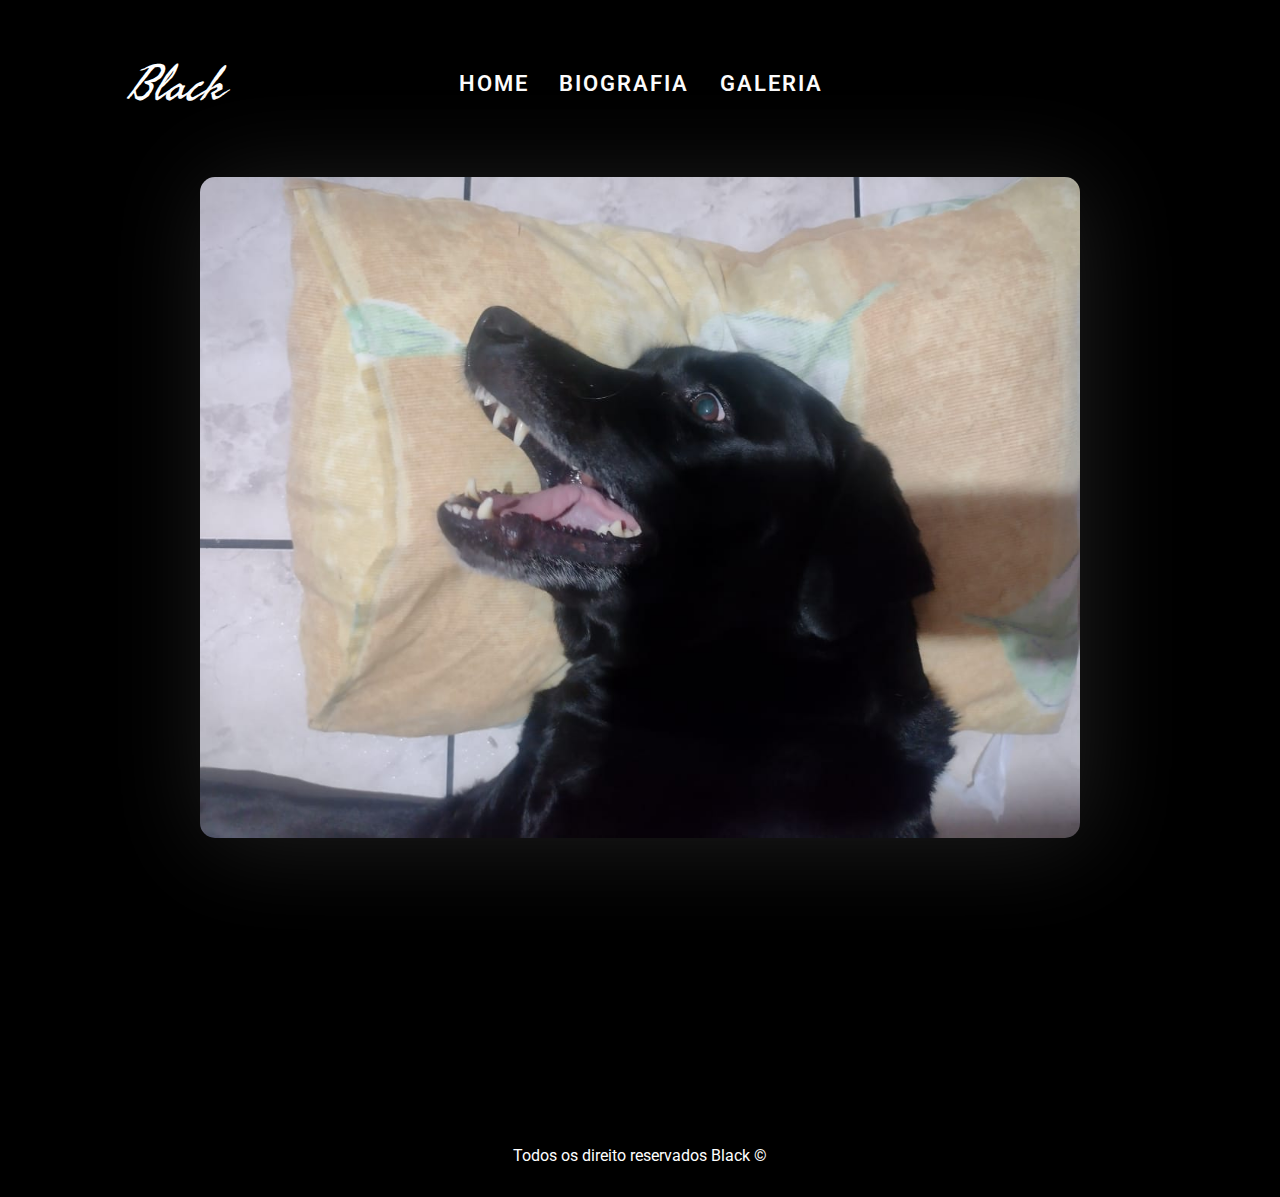
<file: index.html>
<!DOCTYPE html>
<html lang="en">
  <head>
    <meta charset="UTF-8" />
    <link rel="preconnect" href="https://fonts.googleapis.com" />
    <link rel="preconnect" href="https://fonts.gstatic.com" crossorigin />
    <link
      href="https://fonts.googleapis.com/css2?family=Fasthand&family=Roboto:ital@0;1&display=swap"
      rel="stylesheet"
    />
    <meta http-equiv="X-UA-Compatible" content="IE=edge" />
    <meta name="viewport" content="width=device-width, initial-scale=1.0" />
    <link rel="stylesheet" href="./css/style.css" />
    <title>Black</title>
  </head>
  <body>
    <header>
      <h1><a id="a-logo" href="./index.html">Black</a></h1>
      <ul>
        <li><a href="./index.html">HOME</a></li>
        <li><a href="./pages/biografia.html">BIOGRAFIA</a></li>
        <li><a href="./pages/galeria.html">GALERIA</a></li>
      </ul>
    </header>
    <article>
      <main>
        <img id="index" src="./img/capa.jpeg" alt="" />
      </main>
    </article>
    <footer>
      <p>Todos os direito reservados Black &copy;</p>
    </footer>
  </body>
</html>
</file>
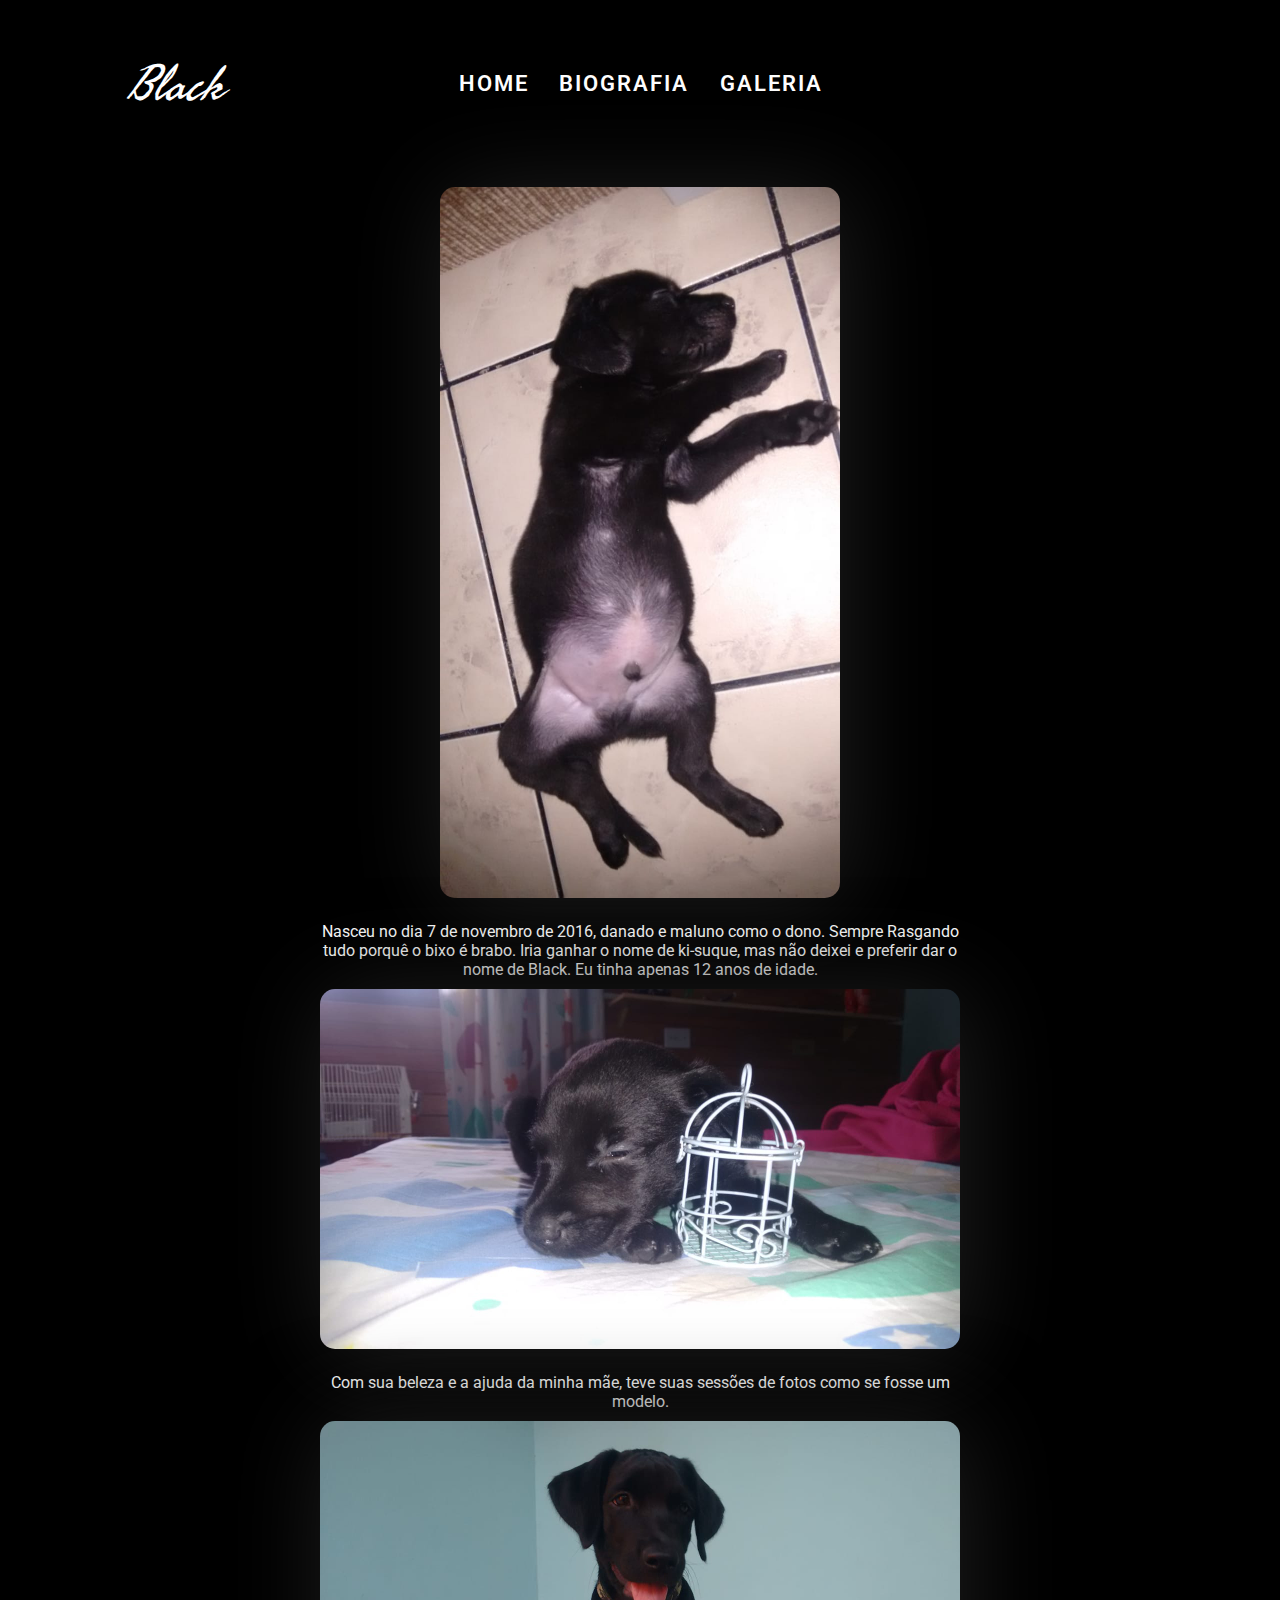
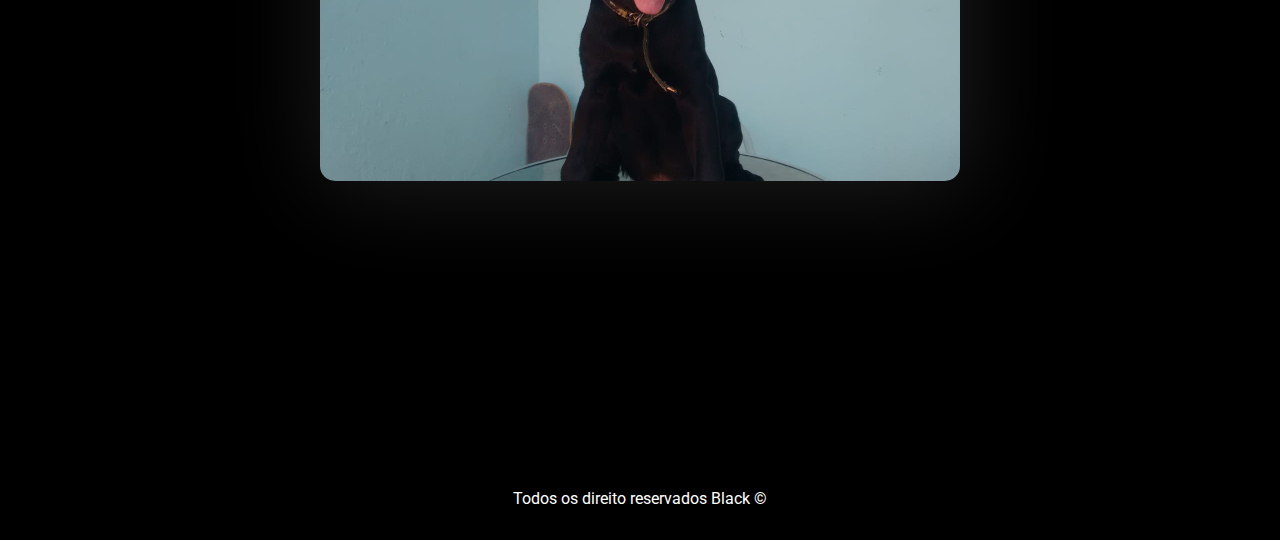
<file: pages/biografia.html>
<!DOCTYPE html>
<html lang="en">
  <head>
    <meta charset="UTF-8" />
    <link rel="preconnect" href="https://fonts.googleapis.com" />
    <link rel="preconnect" href="https://fonts.gstatic.com" crossorigin />
    <link
      href="https://fonts.googleapis.com/css2?family=Fasthand&family=Roboto:ital@0;1&display=swap"
      rel="stylesheet"
    />
    <meta http-equiv="X-UA-Compatible" content="IE=edge" />
    <meta name="viewport" content="width=device-width, initial-scale=1.0" />
    <link rel="stylesheet" href="../css/style.css" />
    <title>Biografia - Black</title>
  </head>
  <body>
    <header>
      <h1><a id="a-logo" href="../index.html">Black</a></h1>
      <ul>
        <li><a href="../index.html">HOME</a></li>
        <li><a href="./biografia.html">BIOGRAFIA</a></li>
        <li><a href="./galeria.html">GALERIA</a></li>
      </ul>
    </header>
    <article>
      <main class="biografia">
        <img id="black-baby" src="../img/foto1.jpeg" alt="" />
        <p>
          Nasceu no dia 7 de novembro de 2016, danado e maluno como o dono.
          Sempre Rasgando tudo porquê o bixo é brabo. Iria ganhar o nome de
          ki-suque, mas não deixei e preferir dar o nome de Black. Eu tinha
          apenas 12 anos de idade.
        </p>
        <img src="../img/foto2.jpeg" alt="" />
        <p>
          Com sua beleza e a ajuda da minha mãe, teve suas sessões de fotos como
          se fosse um modelo.
        </p>
        <img src="../img/foto3.jpeg" alt="" />
      </main>
    </article>
    <footer>
      <p>Todos os direito reservados Black &copy;</p>
    </footer>
  </body>
</html>
</file>
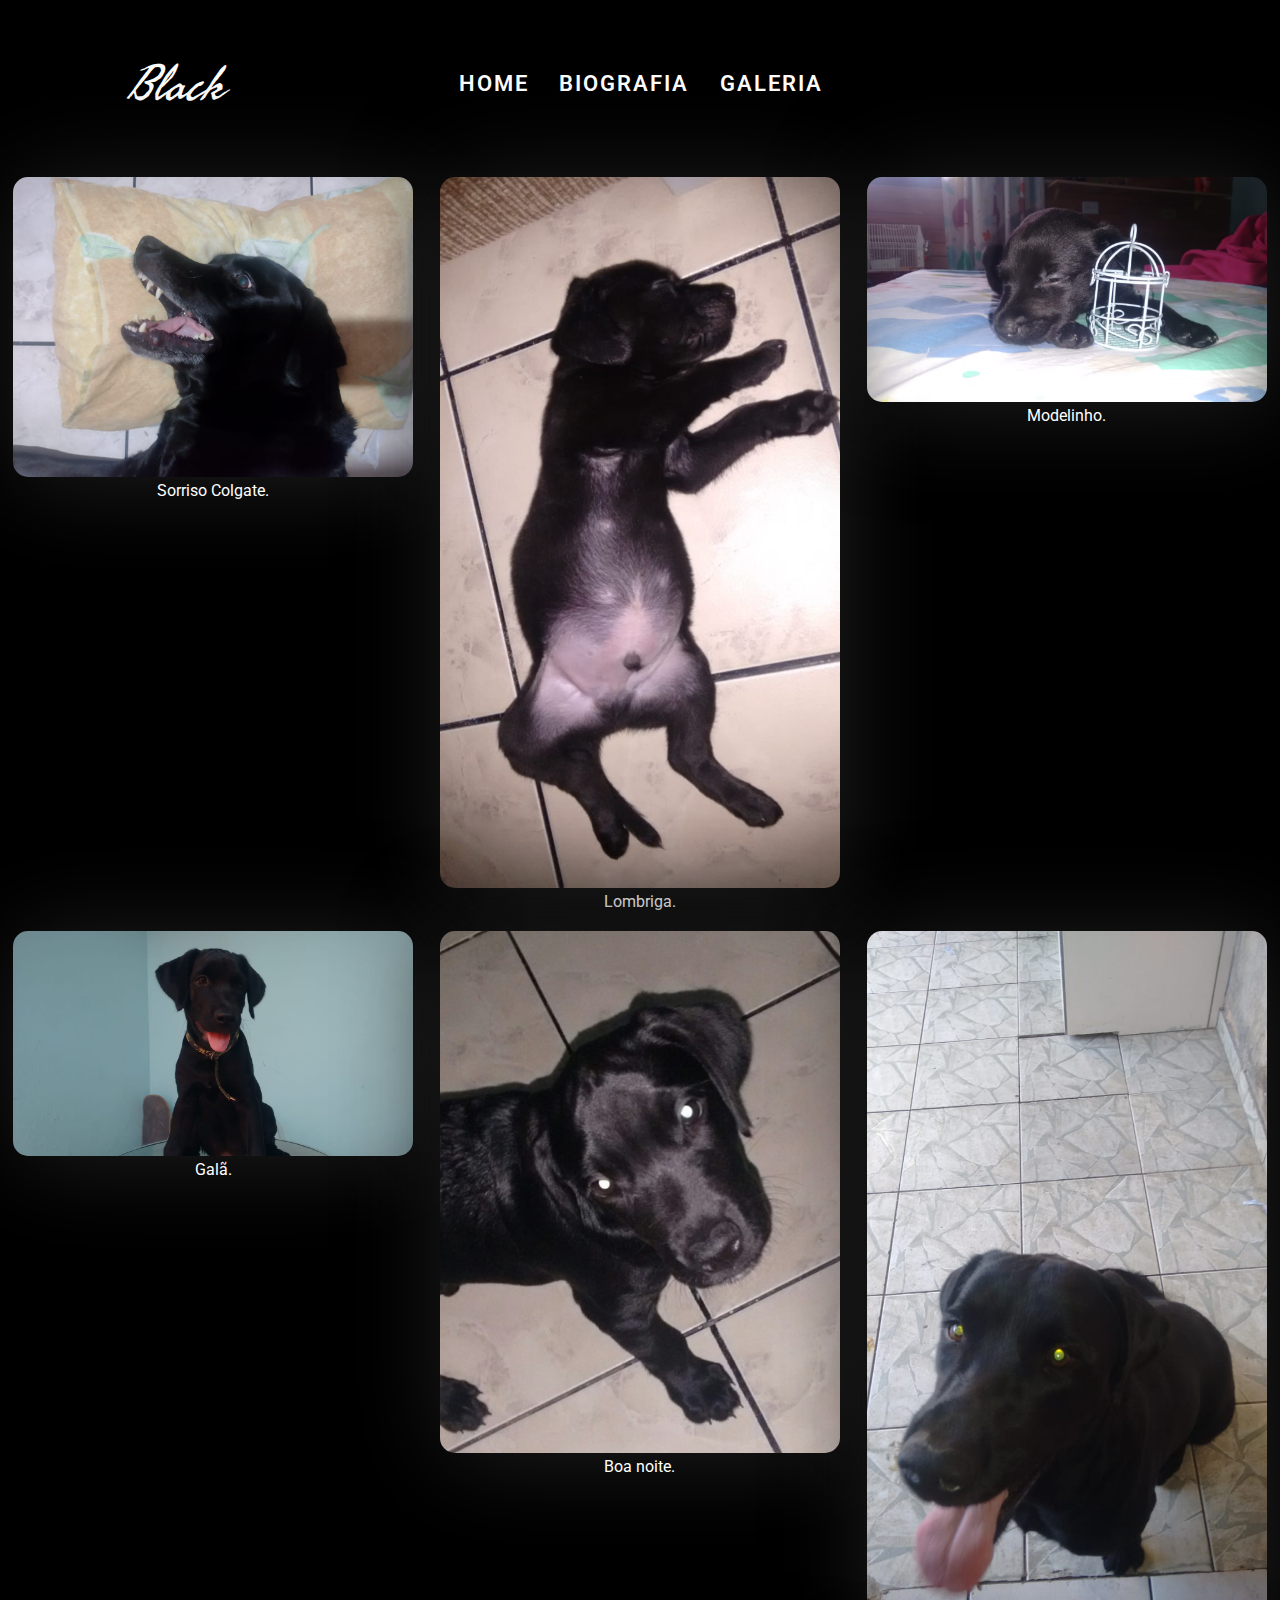
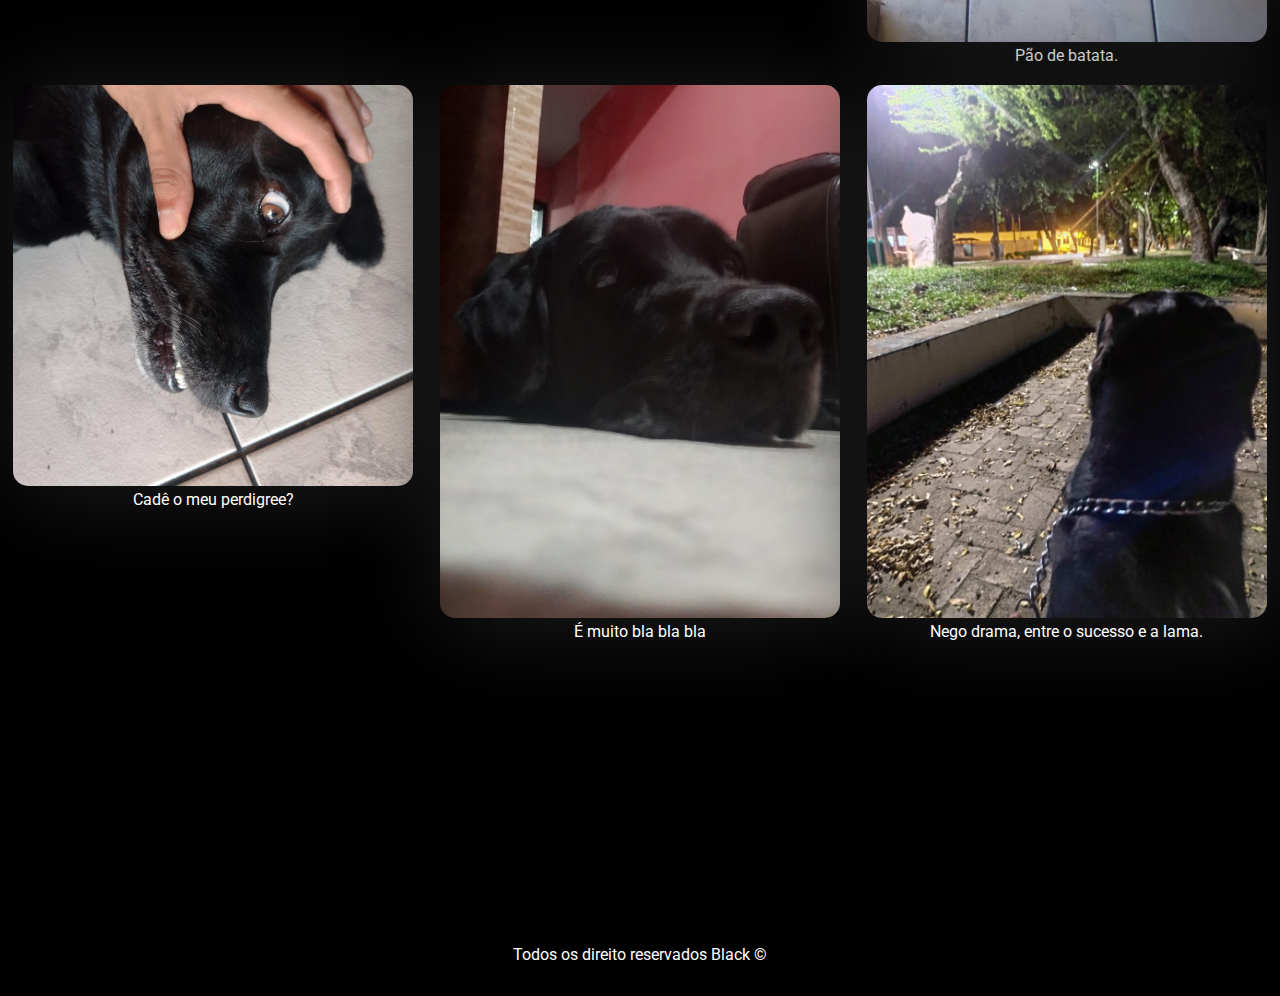
<file: pages/galeria.html>
<!DOCTYPE html>
<html lang="en">
  <head>
    <meta charset="UTF-8" />
    <link rel="preconnect" href="https://fonts.googleapis.com" />
    <link rel="preconnect" href="https://fonts.gstatic.com" crossorigin />
    <link
      href="https://fonts.googleapis.com/css2?family=Fasthand&family=Roboto:ital@0;1&display=swap"
      rel="stylesheet"
    />
    <meta http-equiv="X-UA-Compatible" content="IE=edge" />
    <meta name="viewport" content="width=device-width, initial-scale=1.0" />
    <link rel="stylesheet" href="../css/style.css" />
    <title>Galeria - Black</title>
  </head>
  <body>
    <header>
      <h1><a id="a-logo" href="../index.html">Black</a></h1>
      <ul>
        <li><a href="../index.html">HOME</a></li>
        <li><a href="./biografia.html">BIOGRAFIA</a></li>
        <li><a href="./galeria.html">GALERIA</a></li>
      </ul>
    </header>
    <article>
      <main class="galeria">
        <div>
          <img class="galeria-images" src="../img/capa.jpeg" alt="" />
          <p>Sorriso Colgate.</p>
        </div>
        <div>
          <img class="galeria-images" src="../img/foto1.jpeg" alt="" />
          <p>Lombriga.</p>
        </div>
        <div>
          <img class="galeria-images" src="../img/foto2.jpeg" alt="" />
          <p>Modelinho.</p>
        </div>
        <div>
          <img class="galeria-images" src="../img/foto3.jpeg" alt="" />
          <p>Galã.</p>
        </div>
        <div>
          <img class="galeria-images" src="../img/foto4.jpeg" alt="" />
          <p>Boa noite.</p>
        </div>
        <div>
          <img class="galeria-images" src="../img/foto5.jpeg" alt="" />
          <p>Pão de batata.</p>
        </div>
        <div>
          <img class="galeria-images" src="../img/foto6.jpeg" alt="" />
          <p>Cadê o meu perdigree?</p>
        </div>
        <div>
          <img class="galeria-images" src="../img/foto7.jpeg" alt="" />
          <p>É muito bla bla bla</p>
        </div>
        <div>
          <img class="galeria-images" src="../img/foto8.jpeg" alt="" />
          <p>Nego drama, entre o sucesso e a lama.</p>
        </div>
      </main>
    </article>
    <footer>
      <p>Todos os direito reservados Black &copy;</p>
    </footer>
  </body>
</html>
</file>
<file: css/style.css>
* {
  padding: 0;
  margin: 0;
}
body {
  color: #fff;
  background: #000;
  font-family: "Roboto", sans-serif;
}
header {
  display: flex;
  padding-top: 40px;
}
h1 {
  font-family: "Fasthand", cursive;
  font-weight: 300;
  margin-left: 10%;
  font-size: 3em;
  font-style: italic;
}
#a-logo {
  text-decoration: none;
  color: #fff;
}
ul {
  display: flex;
  justify-content: space-between;
  margin-left: 16%;
  align-items: center;
  list-style: none;
}
li {
  margin-left: 10%;
  font-size: 22px;
  font-weight: 600;
  letter-spacing: 2px;
}
a:hover {
  color: rgb(192, 192, 192);
}
ul a {
  text-decoration: none;
  color: #fff;
}
article {
  display: flex;
  justify-content: center;
  align-items: center;
  margin-top: 50px;
  text-align: center;
}
.biografia > img {
  max-width: 40em;
  margin-top: 10px;
  border-radius: 15px;
  box-shadow: 5px 5px 98px #1f1f1f;
}
#biografia {
  width: 60em;
  background-color: white;
  border-radius: 15px;
  padding-top: 40px;
}
#index {
  width: 55em;
  border-radius: 15px;
  box-shadow: 5px 5px 98px #1f1f1f;
}
footer {
  margin-top: 17em;
  text-align: center;
  padding: 2em;
}
#black-baby {
  width: 25em;
  border-radius: 15px;
  box-shadow: 5px 5px 98px #1f1f1f;
}
main > p {
  margin-top: 20px;
  width: 40em;
}

.galeria-images {
  max-width: 400px;
  border-radius: 15px;
  box-shadow: 5px 5px 98px #1f1f1f;
}
.galeria {
  display: grid;
  grid-template-columns: repeat(3, 1fr);
  width: 1260px;
  max-width: 1260px;
  grid-gap: 20px;
}
</file>
